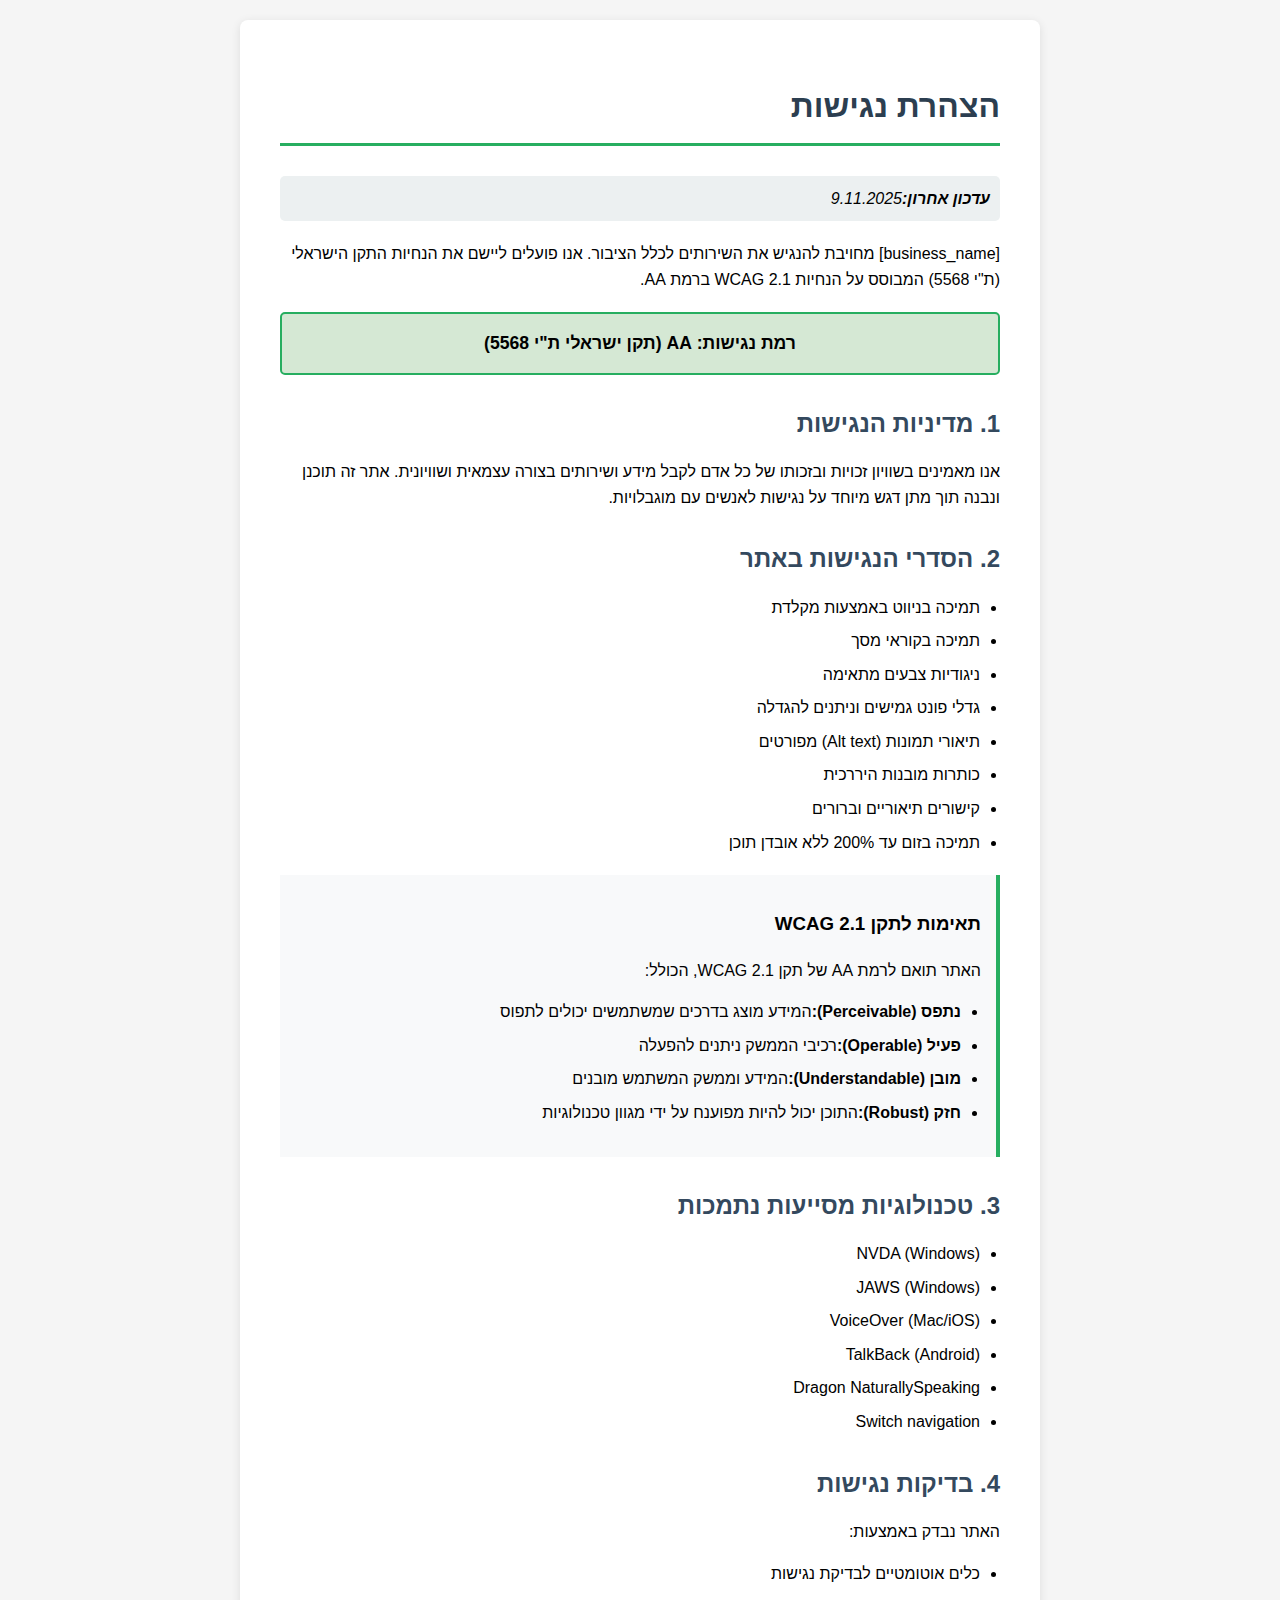
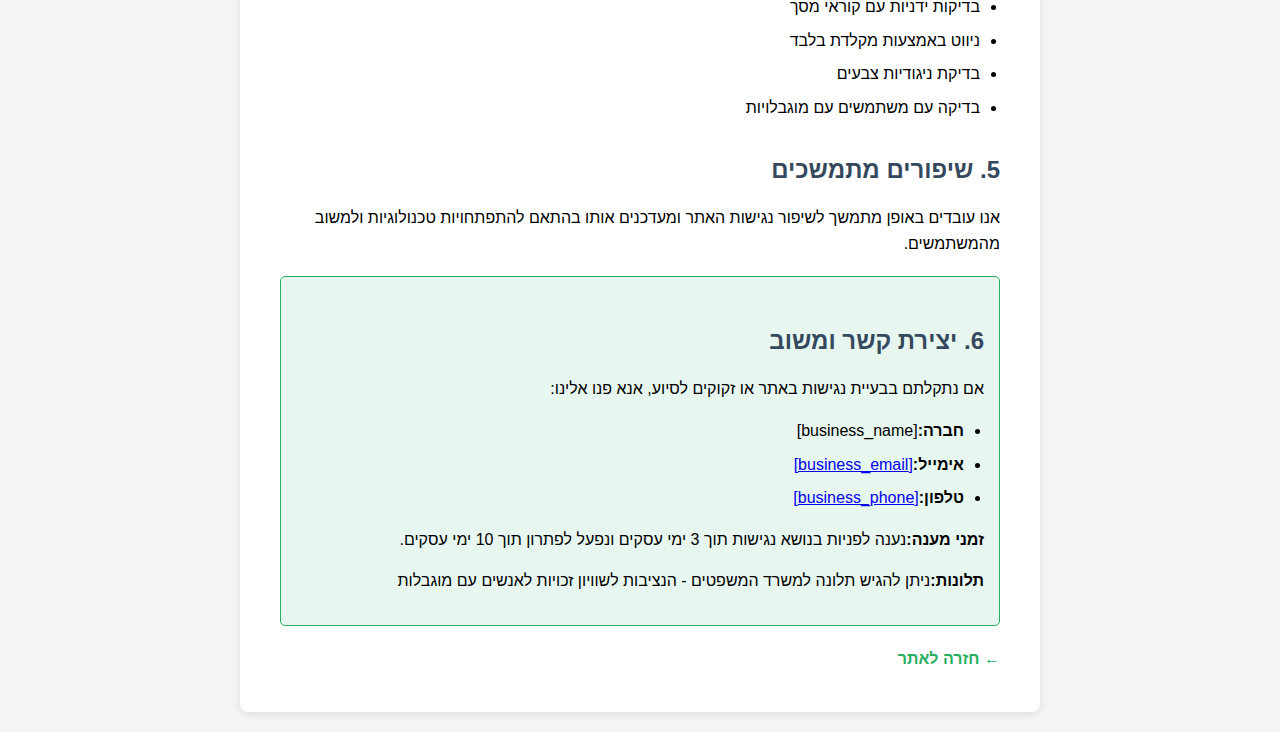
<file: public/accessibility.html>
<!doctype html><html dir="rtl" lang="he"><head><meta charset="UTF-8"><meta content="width=device-width,initial-scale=1" name="viewport"><title>הצהרת נגישות - [business_name]</title><style>body{font-family:'Segoe UI',Tahoma,Geneva,Verdana,sans-serif;line-height:1.6;max-width:800px;margin:0 auto;padding:20px;background-color:#f5f5f5;direction:rtl}.container{background:#fff;padding:40px;border-radius:8px;box-shadow:0 2px 10px rgba(0,0,0,.1)}h1{color:#2c3e50;border-bottom:3px solid #27ae60;padding-bottom:10px;margin-bottom:30px}h2{color:#34495e;margin-top:30px;margin-bottom:15px}.last-updated{background:#ecf0f1;padding:10px;border-radius:5px;margin-bottom:20px;font-style:italic}.contact-info{background:#e8f6f0;border:1px solid #27ae60;padding:15px;border-radius:5px;margin-top:20px}.compliance-level{background:#d5e8d4;border:2px solid #27ae60;padding:15px;border-radius:5px;margin:20px 0;text-align:center;font-weight:700;font-size:1.1em}ul{padding-right:20px}li{margin-bottom:8px}.back-link{display:inline-block;margin-top:20px;color:#27ae60;text-decoration:none;font-weight:700}.back-link:hover{text-decoration:underline}.wcag-info{background:#f8f9fa;border-right:4px solid #27ae60;padding:15px;margin:20px 0}</style></head><body><div class="container"><h1>הצהרת נגישות</h1><div class="last-updated"><strong>עדכון אחרון:</strong>9.11.2025</div><p>[business_name] מחויבת להנגיש את השירותים לכלל הציבור. אנו פועלים ליישם את הנחיות התקן הישראלי (ת"י 5568) המבוסס על הנחיות WCAG 2.1 ברמת AA.</p><div class="compliance-level">רמת נגישות: AA (תקן ישראלי ת"י 5568)</div><h2>1. מדיניות הנגישות</h2><p>אנו מאמינים בשוויון זכויות ובזכותו של כל אדם לקבל מידע ושירותים בצורה עצמאית ושוויונית. אתר זה תוכנן ונבנה תוך מתן דגש מיוחד על נגישות לאנשים עם מוגבלויות.</p><h2>2. הסדרי הנגישות באתר</h2><ul><li>תמיכה בניווט באמצעות מקלדת</li><li>תמיכה בקוראי מסך</li><li>ניגודיות צבעים מתאימה</li><li>גדלי פונט גמישים וניתנים להגדלה</li><li>תיאורי תמונות (Alt text) מפורטים</li><li>כותרות מובנות היררכית</li><li>קישורים תיאוריים וברורים</li><li>תמיכה בזום עד 200% ללא אובדן תוכן</li></ul><div class="wcag-info"><h3>תאימות לתקן WCAG 2.1</h3><p>האתר תואם לרמת AA של תקן WCAG 2.1, הכולל:</p><ul><li><strong>נתפס (Perceivable):</strong>המידע מוצג בדרכים שמשתמשים יכולים לתפוס</li><li><strong>פעיל (Operable):</strong>רכיבי הממשק ניתנים להפעלה</li><li><strong>מובן (Understandable):</strong>המידע וממשק המשתמש מובנים</li><li><strong>חזק (Robust):</strong>התוכן יכול להיות מפוענח על ידי מגוון טכנולוגיות</li></ul></div><h2>3. טכנולוגיות מסייעות נתמכות</h2><ul><li>NVDA (Windows)</li><li>JAWS (Windows)</li><li>VoiceOver (Mac/iOS)</li><li>TalkBack (Android)</li><li>Dragon NaturallySpeaking</li><li>Switch navigation</li></ul><h2>4. בדיקות נגישות</h2><p>האתר נבדק באמצעות:</p><ul><li>כלים אוטומטיים לבדיקת נגישות</li><li>בדיקות ידניות עם קוראי מסך</li><li>ניווט באמצעות מקלדת בלבד</li><li>בדיקת ניגודיות צבעים</li><li>בדיקה עם משתמשים עם מוגבלויות</li></ul><h2>5. שיפורים מתמשכים</h2><p>אנו עובדים באופן מתמשך לשיפור נגישות האתר ומעדכנים אותו בהתאם להתפתחויות טכנולוגיות ולמשוב מהמשתמשים.</p><div class="contact-info"><h2>6. יצירת קשר ומשוב</h2><p>אם נתקלתם בבעיית נגישות באתר או זקוקים לסיוע, אנא פנו אלינו:</p><ul><li><strong>חברה:</strong>[business_name]</li><li><strong>אימייל:</strong><a href="mailto:[business_email]">[business_email]</a></li><li><strong>טלפון:</strong><a href="tel:[business_phone]">[business_phone]</a></li></ul><p><strong>זמני מענה:</strong>נענה לפניות בנושא נגישות תוך 3 ימי עסקים ונפעל לפתרון תוך 10 ימי עסקים.</p><p><strong>תלונות:</strong>ניתן להגיש תלונה למשרד המשפטים - הנציבות לשוויון זכויות לאנשים עם מוגבלות</p></div><a href="/" class="back-link">← חזרה לאתר</a></div></body></html>
</file>
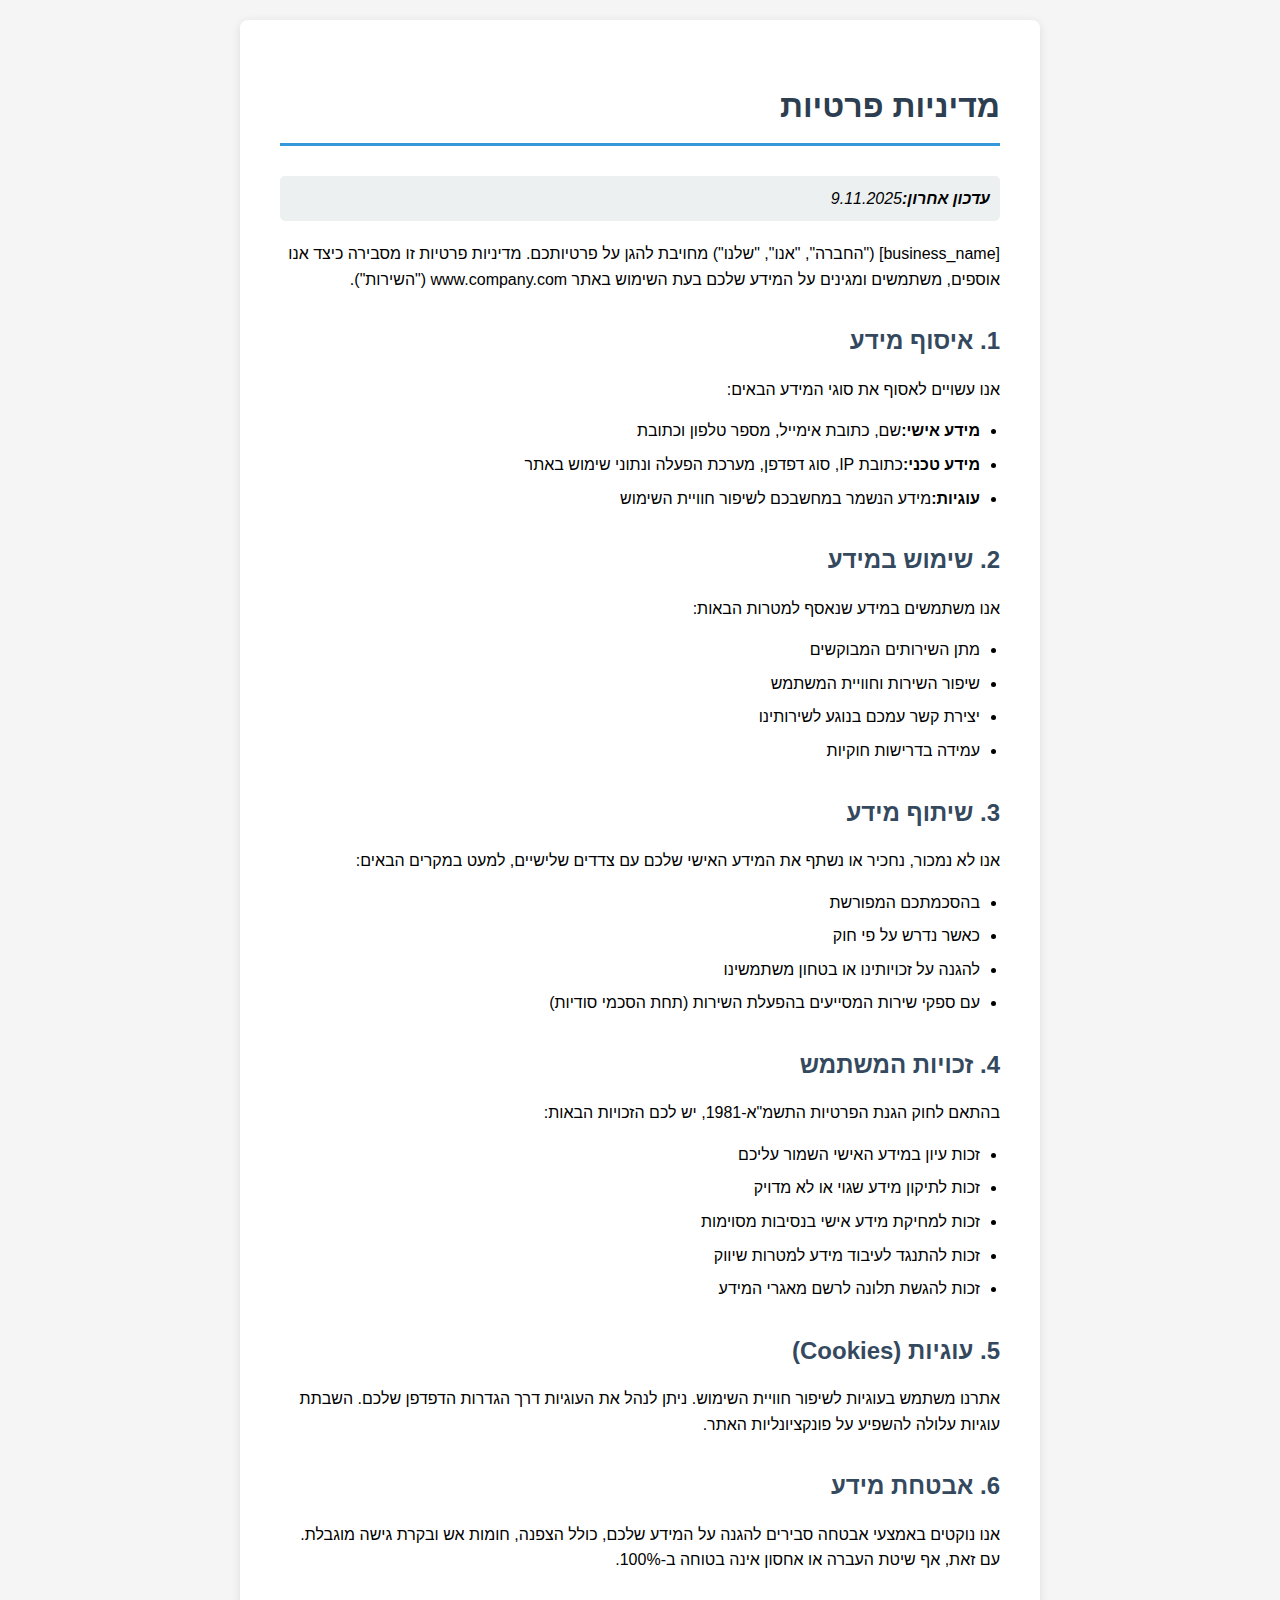
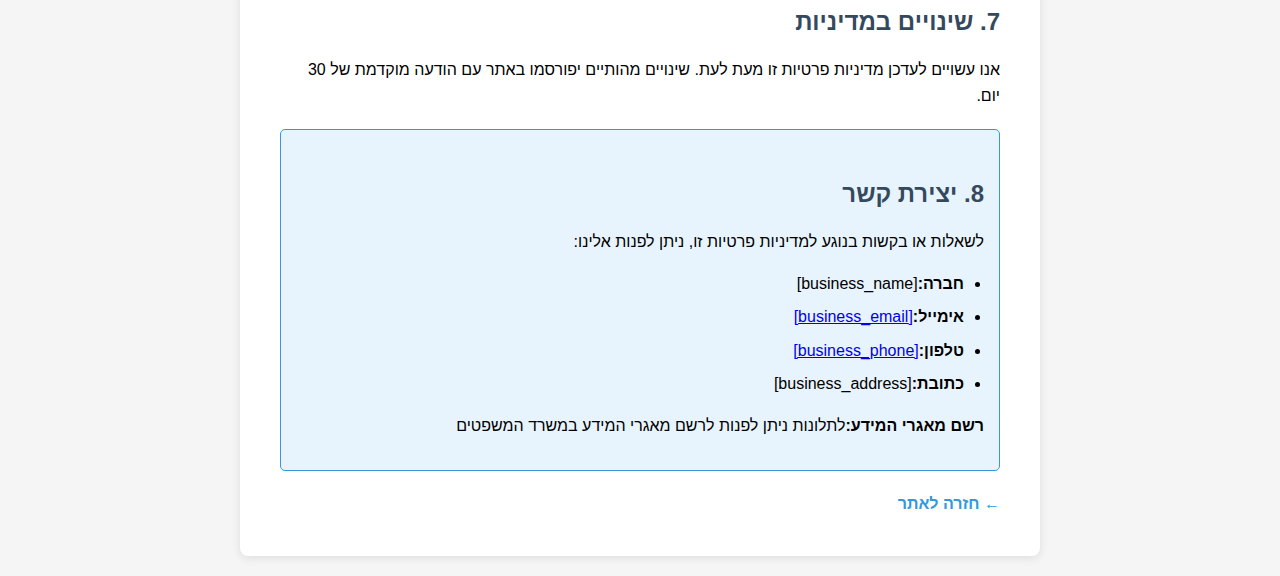
<file: public/privacy.html>
<!doctype html><html dir="rtl" lang="he"><head><meta charset="UTF-8"><meta content="width=device-width,initial-scale=1" name="viewport"><title>מדיניות פרטיות - [business_name]</title><style>body{font-family:'Segoe UI',Tahoma,Geneva,Verdana,sans-serif;line-height:1.6;max-width:800px;margin:0 auto;padding:20px;background-color:#f5f5f5;direction:rtl}.container{background:#fff;padding:40px;border-radius:8px;box-shadow:0 2px 10px rgba(0,0,0,.1)}h1{color:#2c3e50;border-bottom:3px solid #3498db;padding-bottom:10px;margin-bottom:30px}h2{color:#34495e;margin-top:30px;margin-bottom:15px}.last-updated{background:#ecf0f1;padding:10px;border-radius:5px;margin-bottom:20px;font-style:italic}.contact-info{background:#e8f4fd;border:1px solid #3498db;padding:15px;border-radius:5px;margin-top:20px}ul{padding-right:20px}li{margin-bottom:8px}.back-link{display:inline-block;margin-top:20px;color:#3498db;text-decoration:none;font-weight:700}.back-link:hover{text-decoration:underline}</style></head><body><div class="container"><h1>מדיניות פרטיות</h1><div class="last-updated"><strong>עדכון אחרון:</strong>9.11.2025</div><p>[business_name] ("החברה", "אנו", "שלנו") מחויבת להגן על פרטיותכם. מדיניות פרטיות זו מסבירה כיצד אנו אוספים, משתמשים ומגינים על המידע שלכם בעת השימוש באתר www.company.com ("השירות").</p><h2>1. איסוף מידע</h2><p>אנו עשויים לאסוף את סוגי המידע הבאים:</p><ul><li><strong>מידע אישי:</strong>שם, כתובת אימייל, מספר טלפון וכתובת</li><li><strong>מידע טכני:</strong>כתובת IP, סוג דפדפן, מערכת הפעלה ונתוני שימוש באתר</li><li><strong>עוגיות:</strong>מידע הנשמר במחשבכם לשיפור חוויית השימוש</li></ul><h2>2. שימוש במידע</h2><p>אנו משתמשים במידע שנאסף למטרות הבאות:</p><ul><li>מתן השירותים המבוקשים</li><li>שיפור השירות וחוויית המשתמש</li><li>יצירת קשר עמכם בנוגע לשירותינו</li><li>עמידה בדרישות חוקיות</li></ul><h2>3. שיתוף מידע</h2><p>אנו לא נמכור, נחכיר או נשתף את המידע האישי שלכם עם צדדים שלישיים, למעט במקרים הבאים:</p><ul><li>בהסכמתכם המפורשת</li><li>כאשר נדרש על פי חוק</li><li>להגנה על זכויותינו או בטחון משתמשינו</li><li>עם ספקי שירות המסייעים בהפעלת השירות (תחת הסכמי סודיות)</li></ul><h2>4. זכויות המשתמש</h2><p>בהתאם לחוק הגנת הפרטיות התשמ"א-1981, יש לכם הזכויות הבאות:</p><ul><li>זכות עיון במידע האישי השמור עליכם</li><li>זכות לתיקון מידע שגוי או לא מדויק</li><li>זכות למחיקת מידע אישי בנסיבות מסוימות</li><li>זכות להתנגד לעיבוד מידע למטרות שיווק</li><li>זכות להגשת תלונה לרשם מאגרי המידע</li></ul><h2>5. עוגיות (Cookies)</h2><p>אתרנו משתמש בעוגיות לשיפור חוויית השימוש. ניתן לנהל את העוגיות דרך הגדרות הדפדפן שלכם. השבתת עוגיות עלולה להשפיע על פונקציונליות האתר.</p><h2>6. אבטחת מידע</h2><p>אנו נוקטים באמצעי אבטחה סבירים להגנה על המידע שלכם, כולל הצפנה, חומות אש ובקרת גישה מוגבלת. עם זאת, אף שיטת העברה או אחסון אינה בטוחה ב-100%.</p><h2>7. שינויים במדיניות</h2><p>אנו עשויים לעדכן מדיניות פרטיות זו מעת לעת. שינויים מהותיים יפורסמו באתר עם הודעה מוקדמת של 30 יום.</p><div class="contact-info"><h2>8. יצירת קשר</h2><p>לשאלות או בקשות בנוגע למדיניות פרטיות זו, ניתן לפנות אלינו:</p><ul><li><strong>חברה:</strong>[business_name]</li><li><strong>אימייל:</strong><a href="mailto:[business_email]">[business_email]</a></li><li><strong>טלפון:</strong><a href="tel:[business_phone]">[business_phone]</a></li><li><strong>כתובת:</strong>[business_address]</li></ul><p><strong>רשם מאגרי המידע:</strong>לתלונות ניתן לפנות לרשם מאגרי המידע במשרד המשפטים</p></div><a href="/" class="back-link">← חזרה לאתר</a></div></body></html>
</file>
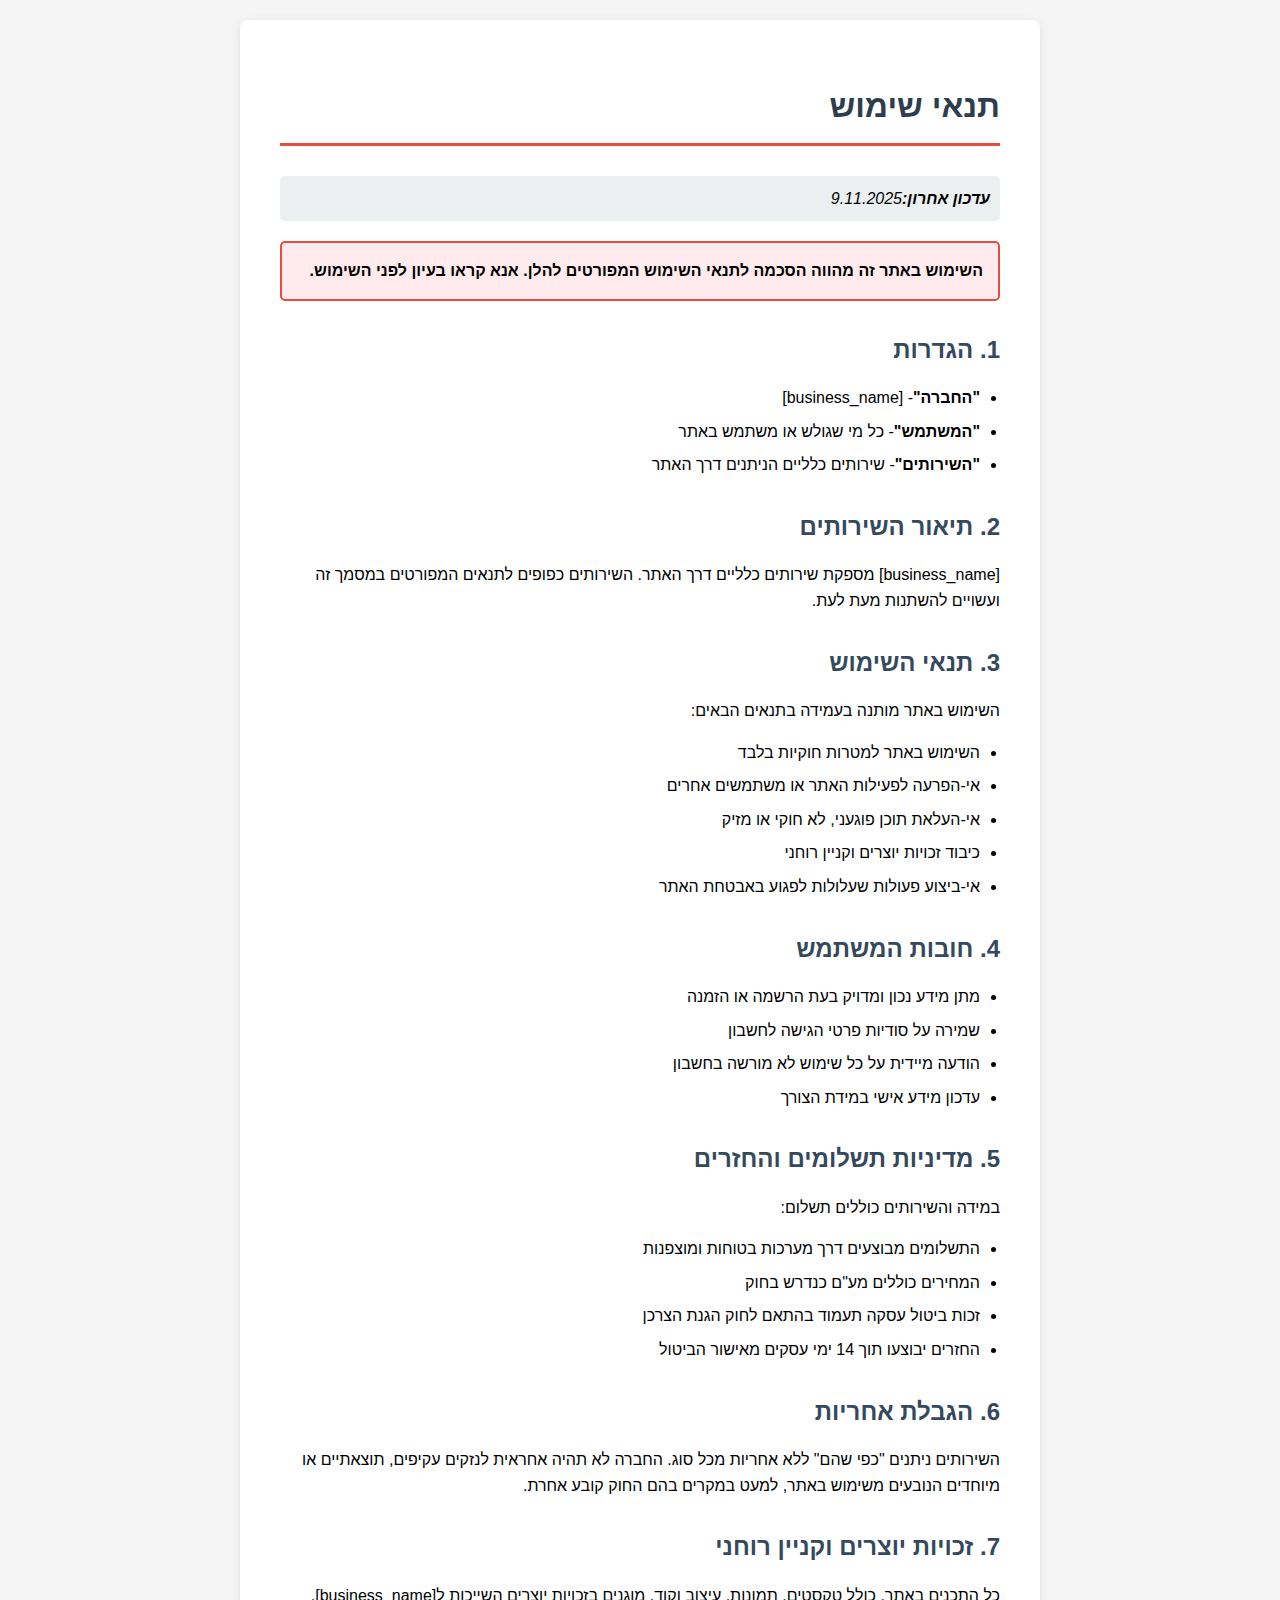
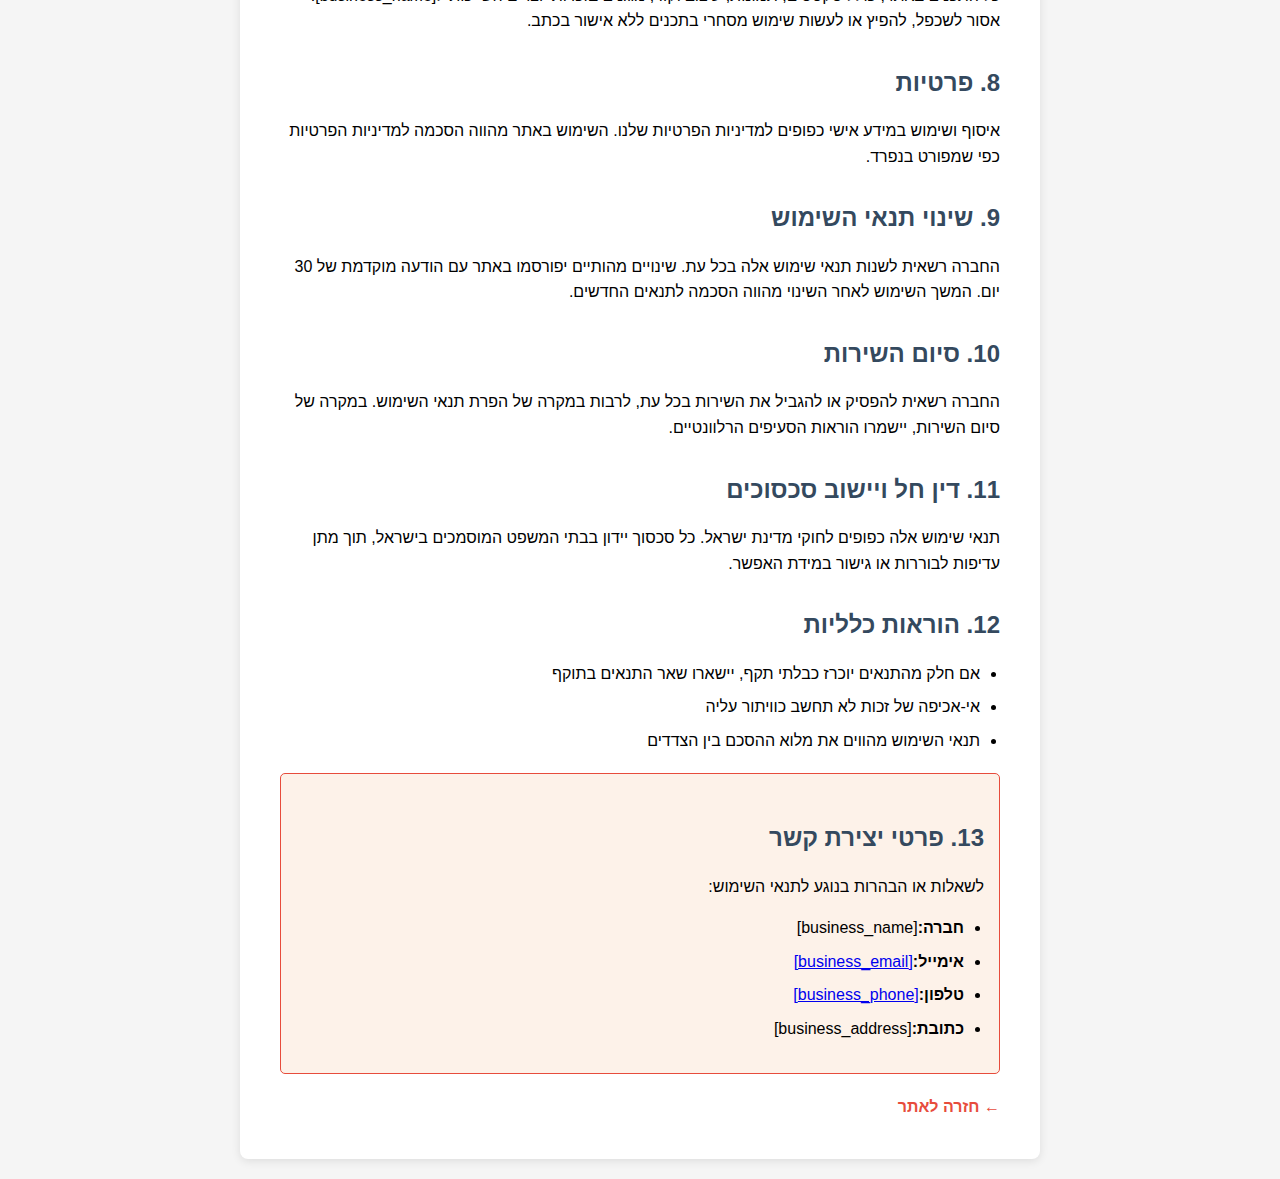
<file: public/terms.html>
<!doctype html><html dir="rtl" lang="he"><head><meta charset="UTF-8"><meta content="width=device-width,initial-scale=1" name="viewport"><title>תנאי שימוש - [business_name]</title><style>body{font-family:'Segoe UI',Tahoma,Geneva,Verdana,sans-serif;line-height:1.6;max-width:800px;margin:0 auto;padding:20px;background-color:#f5f5f5;direction:rtl}.container{background:#fff;padding:40px;border-radius:8px;box-shadow:0 2px 10px rgba(0,0,0,.1)}h1{color:#2c3e50;border-bottom:3px solid #e74c3c;padding-bottom:10px;margin-bottom:30px}h2{color:#34495e;margin-top:30px;margin-bottom:15px}.last-updated{background:#ecf0f1;padding:10px;border-radius:5px;margin-bottom:20px;font-style:italic}.contact-info{background:#fdf2e9;border:1px solid #e74c3c;padding:15px;border-radius:5px;margin-top:20px}.important-notice{background:#ffebee;border:2px solid #e74c3c;padding:15px;border-radius:5px;margin:20px 0;font-weight:700}ul{padding-right:20px}li{margin-bottom:8px}.back-link{display:inline-block;margin-top:20px;color:#e74c3c;text-decoration:none;font-weight:700}.back-link:hover{text-decoration:underline}</style></head><body><div class="container"><h1>תנאי שימוש</h1><div class="last-updated"><strong>עדכון אחרון:</strong>9.11.2025</div><div class="important-notice">השימוש באתר זה מהווה הסכמה לתנאי השימוש המפורטים להלן. אנא קראו בעיון לפני השימוש.</div><h2>1. הגדרות</h2><ul><li><strong>"החברה"</strong>- [business_name]</li><li><strong>"המשתמש"</strong>- כל מי שגולש או משתמש באתר</li><li><strong>"השירותים"</strong>- שירותים כלליים הניתנים דרך האתר</li></ul><h2>2. תיאור השירותים</h2><p>[business_name] מספקת שירותים כלליים דרך האתר. השירותים כפופים לתנאים המפורטים במסמך זה ועשויים להשתנות מעת לעת.</p><h2>3. תנאי השימוש</h2><p>השימוש באתר מותנה בעמידה בתנאים הבאים:</p><ul><li>השימוש באתר למטרות חוקיות בלבד</li><li>אי-הפרעה לפעילות האתר או משתמשים אחרים</li><li>אי-העלאת תוכן פוגעני, לא חוקי או מזיק</li><li>כיבוד זכויות יוצרים וקניין רוחני</li><li>אי-ביצוע פעולות שעלולות לפגוע באבטחת האתר</li></ul><h2>4. חובות המשתמש</h2><ul><li>מתן מידע נכון ומדויק בעת הרשמה או הזמנה</li><li>שמירה על סודיות פרטי הגישה לחשבון</li><li>הודעה מיידית על כל שימוש לא מורשה בחשבון</li><li>עדכון מידע אישי במידת הצורך</li></ul><h2>5. מדיניות תשלומים והחזרים</h2><p>במידה והשירותים כוללים תשלום:</p><ul><li>התשלומים מבוצעים דרך מערכות בטוחות ומוצפנות</li><li>המחירים כוללים מע"ם כנדרש בחוק</li><li>זכות ביטול עסקה תעמוד בהתאם לחוק הגנת הצרכן</li><li>החזרים יבוצעו תוך 14 ימי עסקים מאישור הביטול</li></ul><h2>6. הגבלת אחריות</h2><p>השירותים ניתנים "כפי שהם" ללא אחריות מכל סוג. החברה לא תהיה אחראית לנזקים עקיפים, תוצאתיים או מיוחדים הנובעים משימוש באתר, למעט במקרים בהם החוק קובע אחרת.</p><h2>7. זכויות יוצרים וקניין רוחני</h2><p>כל התכנים באתר, כולל טקסטים, תמונות, עיצוב וקוד, מוגנים בזכויות יוצרים השייכות ל[business_name]. אסור לשכפל, להפיץ או לעשות שימוש מסחרי בתכנים ללא אישור בכתב.</p><h2>8. פרטיות</h2><p>איסוף ושימוש במידע אישי כפופים למדיניות הפרטיות שלנו. השימוש באתר מהווה הסכמה למדיניות הפרטיות כפי שמפורט בנפרד.</p><h2>9. שינוי תנאי השימוש</h2><p>החברה רשאית לשנות תנאי שימוש אלה בכל עת. שינויים מהותיים יפורסמו באתר עם הודעה מוקדמת של 30 יום. המשך השימוש לאחר השינוי מהווה הסכמה לתנאים החדשים.</p><h2>10. סיום השירות</h2><p>החברה רשאית להפסיק או להגביל את השירות בכל עת, לרבות במקרה של הפרת תנאי השימוש. במקרה של סיום השירות, יישמרו הוראות הסעיפים הרלוונטיים.</p><h2>11. דין חל ויישוב סכסוכים</h2><p>תנאי שימוש אלה כפופים לחוקי מדינת ישראל. כל סכסוך יידון בבתי המשפט המוסמכים בישראל, תוך מתן עדיפות לבוררות או גישור במידת האפשר.</p><h2>12. הוראות כלליות</h2><ul><li>אם חלק מהתנאים יוכרז כבלתי תקף, יישארו שאר התנאים בתוקף</li><li>אי-אכיפה של זכות לא תחשב כוויתור עליה</li><li>תנאי השימוש מהווים את מלוא ההסכם בין הצדדים</li></ul><div class="contact-info"><h2>13. פרטי יצירת קשר</h2><p>לשאלות או הבהרות בנוגע לתנאי השימוש:</p><ul><li><strong>חברה:</strong>[business_name]</li><li><strong>אימייל:</strong><a href="mailto:[business_email]">[business_email]</a></li><li><strong>טלפון:</strong><a href="tel:[business_phone]">[business_phone]</a></li><li><strong>כתובת:</strong>[business_address]</li></ul></div><a href="/" class="back-link">← חזרה לאתר</a></div></body></html>
</file>
